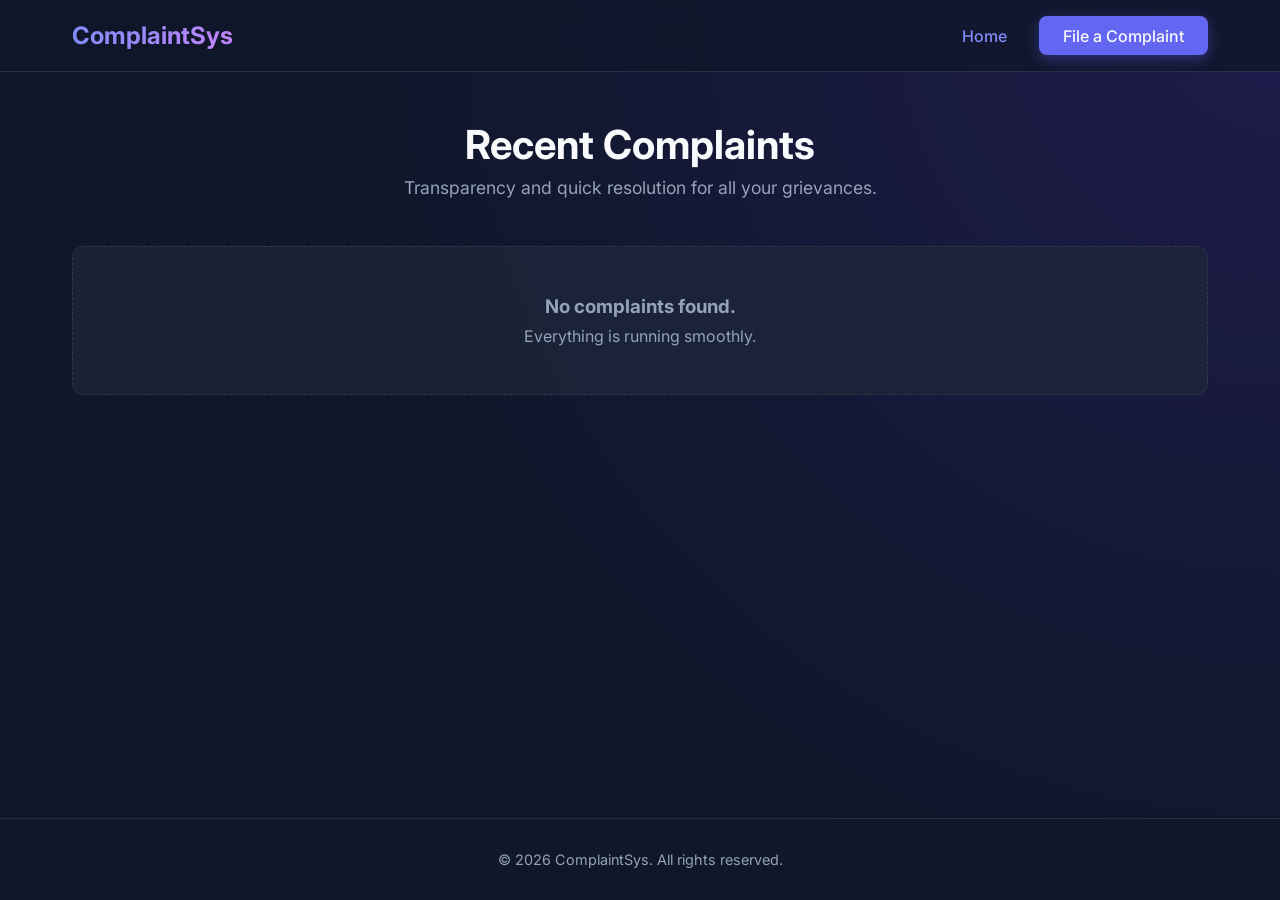
<file: index.html>
<!DOCTYPE html>
<html lang="en">
<head>
    <meta charset="UTF-8">
    <meta name="viewport" content="width=device-width, initial-scale=1.0">
    <title>Complaint System - Home</title>
    <link rel="stylesheet" href="styles.css">
    <link href="https://fonts.googleapis.com/css2?family=Inter:wght@300;400;600;700&display=swap" rel="stylesheet">
</head>
<body>
    <nav class="navbar">
        <div class="nav-container">
            <h1 class="logo">ComplaintSys</h1>
            <ul class="nav-links">
                <li><a href="index.html" class="active">Home</a></li>
                <li><a href="add-complaint.html" class="btn btn-primary">File a Complaint</a></li>
            </ul>
        </div>
    </nav>

    <main class="main-content">
        <section class="hero">
            <h2>Recent Complaints</h2>
            <p>Transparency and quick resolution for all your grievances.</p>
        </section>

        <section class="complaints-container" id="complaintsContainer">
            <!-- Complaints will be dynamically injected here -->
            <p class="empty-state">Loading complaints...</p>
        </section>
    </main>

    <footer>
        <p>&copy; 2026 ComplaintSys. All rights reserved.</p>
    </footer>

    <script src="app.js"></script>
    <script>
        // Load complaints on index page load
        document.addEventListener('DOMContentLoaded', loadComplaints);
    </script>
</body>
</html>
</file>
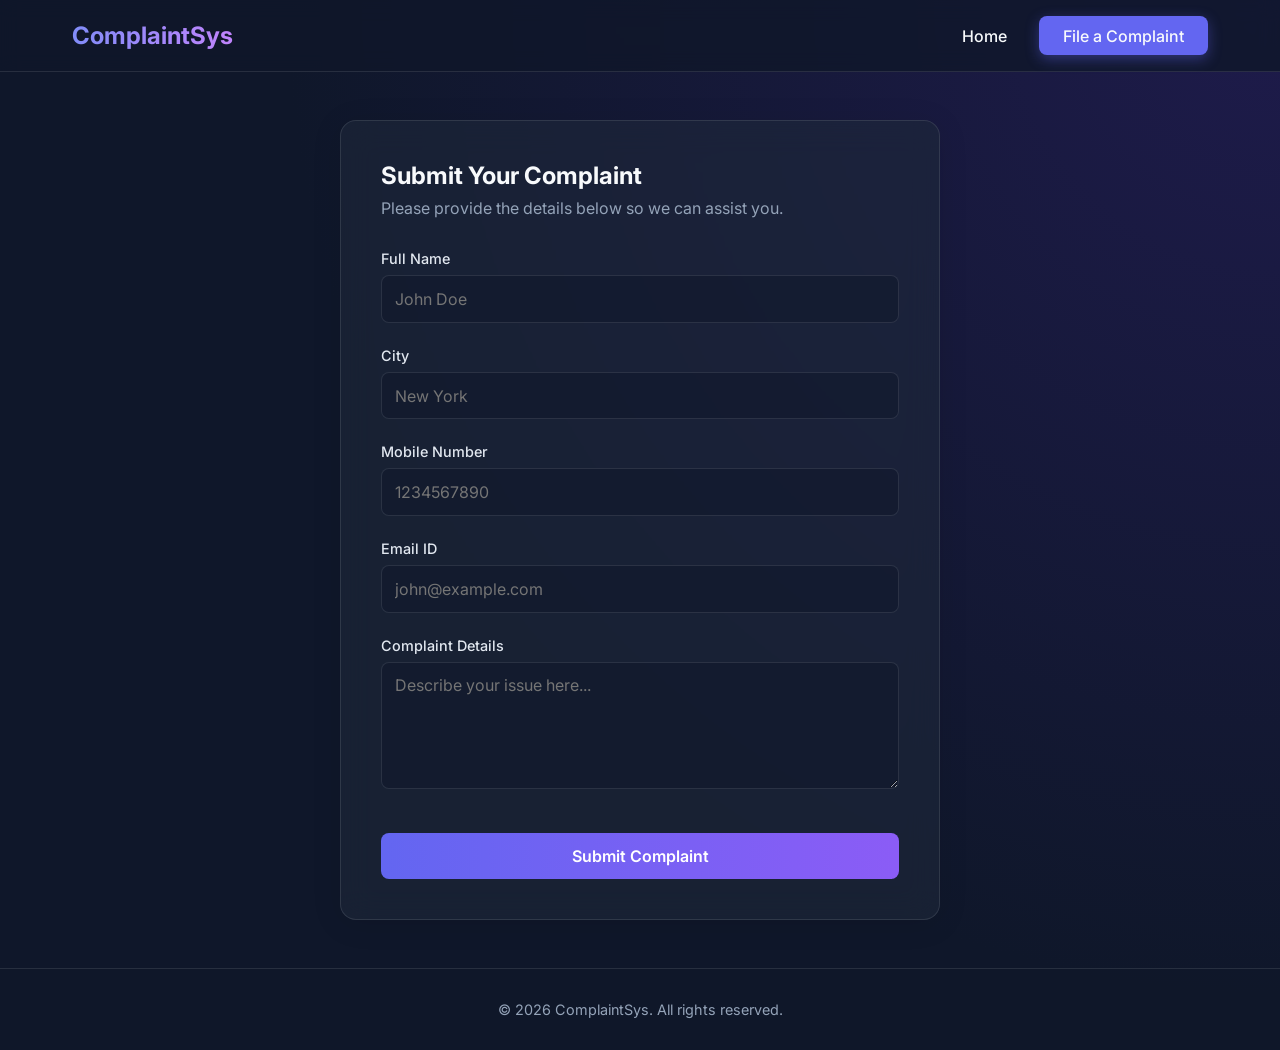
<file: add-complaint.html>
<!DOCTYPE html>
<html lang="en">
<head>
    <meta charset="UTF-8">
    <meta name="viewport" content="width=device-width, initial-scale=1.0">
    <title>File a Complaint - ComplaintSys</title>
    <link rel="stylesheet" href="styles.css">
    <link href="https://fonts.googleapis.com/css2?family=Inter:wght@300;400;600;700&display=swap" rel="stylesheet">
</head>
<body>
    <nav class="navbar">
        <div class="nav-container">
            <h1 class="logo">ComplaintSys</h1>
            <ul class="nav-links">
                <li><a href="index.html">Home</a></li>
                <li><a href="add-complaint.html" class="active btn btn-primary">File a Complaint</a></li>
            </ul>
        </div>
    </nav>

    <main class="main-content">
        <section class="form-section">
            <div class="form-container glass-panel">
                <h2>Submit Your Complaint</h2>
                <p>Please provide the details below so we can assist you.</p>
                <form id="complaintForm">
                    <div class="form-group">
                        <label for="name">Full Name</label>
                        <input type="text" id="name" name="name" required placeholder="John Doe">
                    </div>
                    <div class="form-group">
                        <label for="city">City</label>
                        <input type="text" id="city" name="city" required placeholder="New York">
                    </div>
                    <div class="form-group">
                        <label for="mobile">Mobile Number</label>
                        <input type="tel" id="mobile" name="mobile" required placeholder="1234567890" pattern="[0-9]{10}">
                    </div>
                    <div class="form-group">
                        <label for="email">Email ID</label>
                        <input type="email" id="email" name="email" required placeholder="john@example.com">
                    </div>
                    <div class="form-group">
                        <label for="complaint">Complaint Details</label>
                        <textarea id="complaint" name="complaint" rows="5" required placeholder="Describe your issue here..."></textarea>
                    </div>
                    <button type="submit" class="btn btn-submit">Submit Complaint</button>
                </form>
            </div>
        </section>
    </main>

    <footer>
        <p>&copy; 2026 ComplaintSys. All rights reserved.</p>
    </footer>

    <script src="app.js"></script>
    <script>
        // Attach form submission handler
        document.addEventListener('DOMContentLoaded', () => {
            const form = document.getElementById('complaintForm');
            if (form) {
                form.addEventListener('submit', handleFormSubmit);
            }
        });
    </script>
</body>
</html>
</file>
<file: styles.css>
/* Base Styles & Variables */
:root {
    --primary-color: #6366f1;
    --primary-hover: #4f46e5;
    --bg-color: #0f172a;
    --text-main: #f8fafc;
    --text-muted: #94a3b8;
    --card-bg: rgba(30, 41, 59, 0.7);
    --border-color: rgba(255, 255, 255, 0.1);
    --glass-shadow: 0 4px 30px rgba(0, 0, 0, 0.1);
}

* {
    margin: 0;
    padding: 0;
    box-sizing: border-box;
    font-family: 'Inter', sans-serif;
}

body {
    background-color: var(--bg-color);
    background-image: radial-gradient(circle at top right, #1e1b4b, #0f172a 60%);
    color: var(--text-main);
    min-height: 100vh;
    display: flex;
    flex-direction: column;
}

/* Navbar */
.navbar {
    background: rgba(15, 23, 42, 0.8);
    backdrop-filter: blur(10px);
    border-bottom: 1px solid var(--border-color);
    position: sticky;
    top: 0;
    z-index: 100;
}

.nav-container {
    max-width: 1200px;
    margin: 0 auto;
    padding: 1rem 2rem;
    display: flex;
    justify-content: space-between;
    align-items: center;
}

.logo {
    font-size: 1.5rem;
    font-weight: 700;
    background: linear-gradient(to right, #818cf8, #c084fc);
    -webkit-background-clip: text;
    -webkit-text-fill-color: transparent;
}

.nav-links {
    list-style: none;
    display: flex;
    gap: 2rem;
    align-items: center;
}

.nav-links a {
    text-decoration: none;
    color: var(--text-main);
    font-weight: 500;
    transition: color 0.3s ease;
}

.nav-links a:hover, .nav-links a.active:not(.btn) {
    color: #818cf8;
}

/* Buttons */
.btn {
    padding: 0.6rem 1.5rem;
    border-radius: 8px;
    font-weight: 600;
    cursor: pointer;
    transition: all 0.3s ease;
    border: none;
    text-decoration: none;
    display: inline-block;
}

.btn-primary {
    background: var(--primary-color);
    color: #fff;
    box-shadow: 0 4px 14px 0 rgba(99, 102, 241, 0.39);
}

.btn-primary:hover {
    background: var(--primary-hover);
    transform: translateY(-2px);
    color: #fff;
}

.btn-submit {
    width: 100%;
    margin-top: 1rem;
    background: linear-gradient(to right, #6366f1, #8b5cf6);
    color: #fff;
    font-size: 1rem;
    padding: 0.8rem;
}

.btn-submit:hover {
    transform: translateY(-2px);
    box-shadow: 0 6px 20px rgba(99, 102, 241, 0.4);
}

/* Main Layout */
.main-content {
    flex: 1;
    max-width: 1200px;
    margin: 0 auto;
    padding: 3rem 2rem;
    width: 100%;
}

/* Hero */
.hero {
    text-align: center;
    margin-bottom: 3rem;
}

.hero h2 {
    font-size: 2.5rem;
    margin-bottom: 0.5rem;
}

.hero p {
    color: var(--text-muted);
    font-size: 1.1rem;
}

/* Cards / Complaints */
.complaints-container {
    display: grid;
    grid-template-columns: repeat(auto-fill, minmax(300px, 1fr));
    gap: 2rem;
}

.complaint-card {
    background: var(--card-bg);
    border: 1px solid var(--border-color);
    border-radius: 12px;
    padding: 1.5rem;
    backdrop-filter: blur(10px);
    transition: transform 0.3s ease, box-shadow 0.3s ease;
}

.complaint-card:hover {
    transform: translateY(-5px);
    box-shadow: 0 10px 30px rgba(0, 0, 0, 0.2);
}

.card-header {
    display: flex;
    justify-content: space-between;
    margin-bottom: 1rem;
    border-bottom: 1px solid var(--border-color);
    padding-bottom: 0.5rem;
}

.card-title {
    font-weight: 600;
    font-size: 1.1rem;
}

.card-date {
    color: var(--text-muted);
    font-size: 0.85rem;
}

.card-body p {
    color: #cbd5e1;
    line-height: 1.5;
    margin-bottom: 1rem;
    word-break: break-word;
}

.card-footer {
    font-size: 0.85rem;
    color: var(--text-muted);
    display: flex;
    justify-content: space-between;
}

.empty-state {
    grid-column: 1 / -1;
    text-align: center;
    color: var(--text-muted);
    padding: 3rem;
    background: var(--card-bg);
    border-radius: 12px;
    border: 1px dashed var(--border-color);
}

/* Form Styles */
.form-section {
    display: flex;
    justify-content: center;
}

.glass-panel {
    background: rgba(30, 41, 59, 0.6);
    backdrop-filter: blur(16px);
    border: 1px solid var(--border-color);
    border-radius: 16px;
    padding: 2.5rem;
    width: 100%;
    max-width: 600px;
    box-shadow: var(--glass-shadow);
}

.form-container h2 {
    margin-bottom: 0.5rem;
}

.form-container p {
    color: var(--text-muted);
    margin-bottom: 2rem;
}

.form-group {
    margin-bottom: 1.5rem;
}

.form-group label {
    display: block;
    margin-bottom: 0.5rem;
    font-weight: 500;
    font-size: 0.9rem;
    color: #e2e8f0;
}

.form-group input,
.form-group textarea {
    width: 100%;
    padding: 0.8rem;
    border-radius: 8px;
    border: 1px solid var(--border-color);
    background: rgba(15, 23, 42, 0.5);
    color: var(--text-main);
    font-size: 1rem;
    transition: border-color 0.3s ease, box-shadow 0.3s ease;
}

.form-group input:focus,
.form-group textarea:focus {
    outline: none;
    border-color: var(--primary-color);
    box-shadow: 0 0 0 3px rgba(99, 102, 241, 0.2);
}

/* Footer */
footer {
    text-align: center;
    padding: 2rem;
    border-top: 1px solid var(--border-color);
    color: var(--text-muted);
    font-size: 0.9rem;
    background: rgba(15, 23, 42, 0.8);
}

/* Responsive */
@media (max-width: 768px) {
    .nav-container {
        flex-direction: column;
        gap: 1rem;
    }
    .complaints-container {
        grid-template-columns: 1fr;
    }
}
</file>
